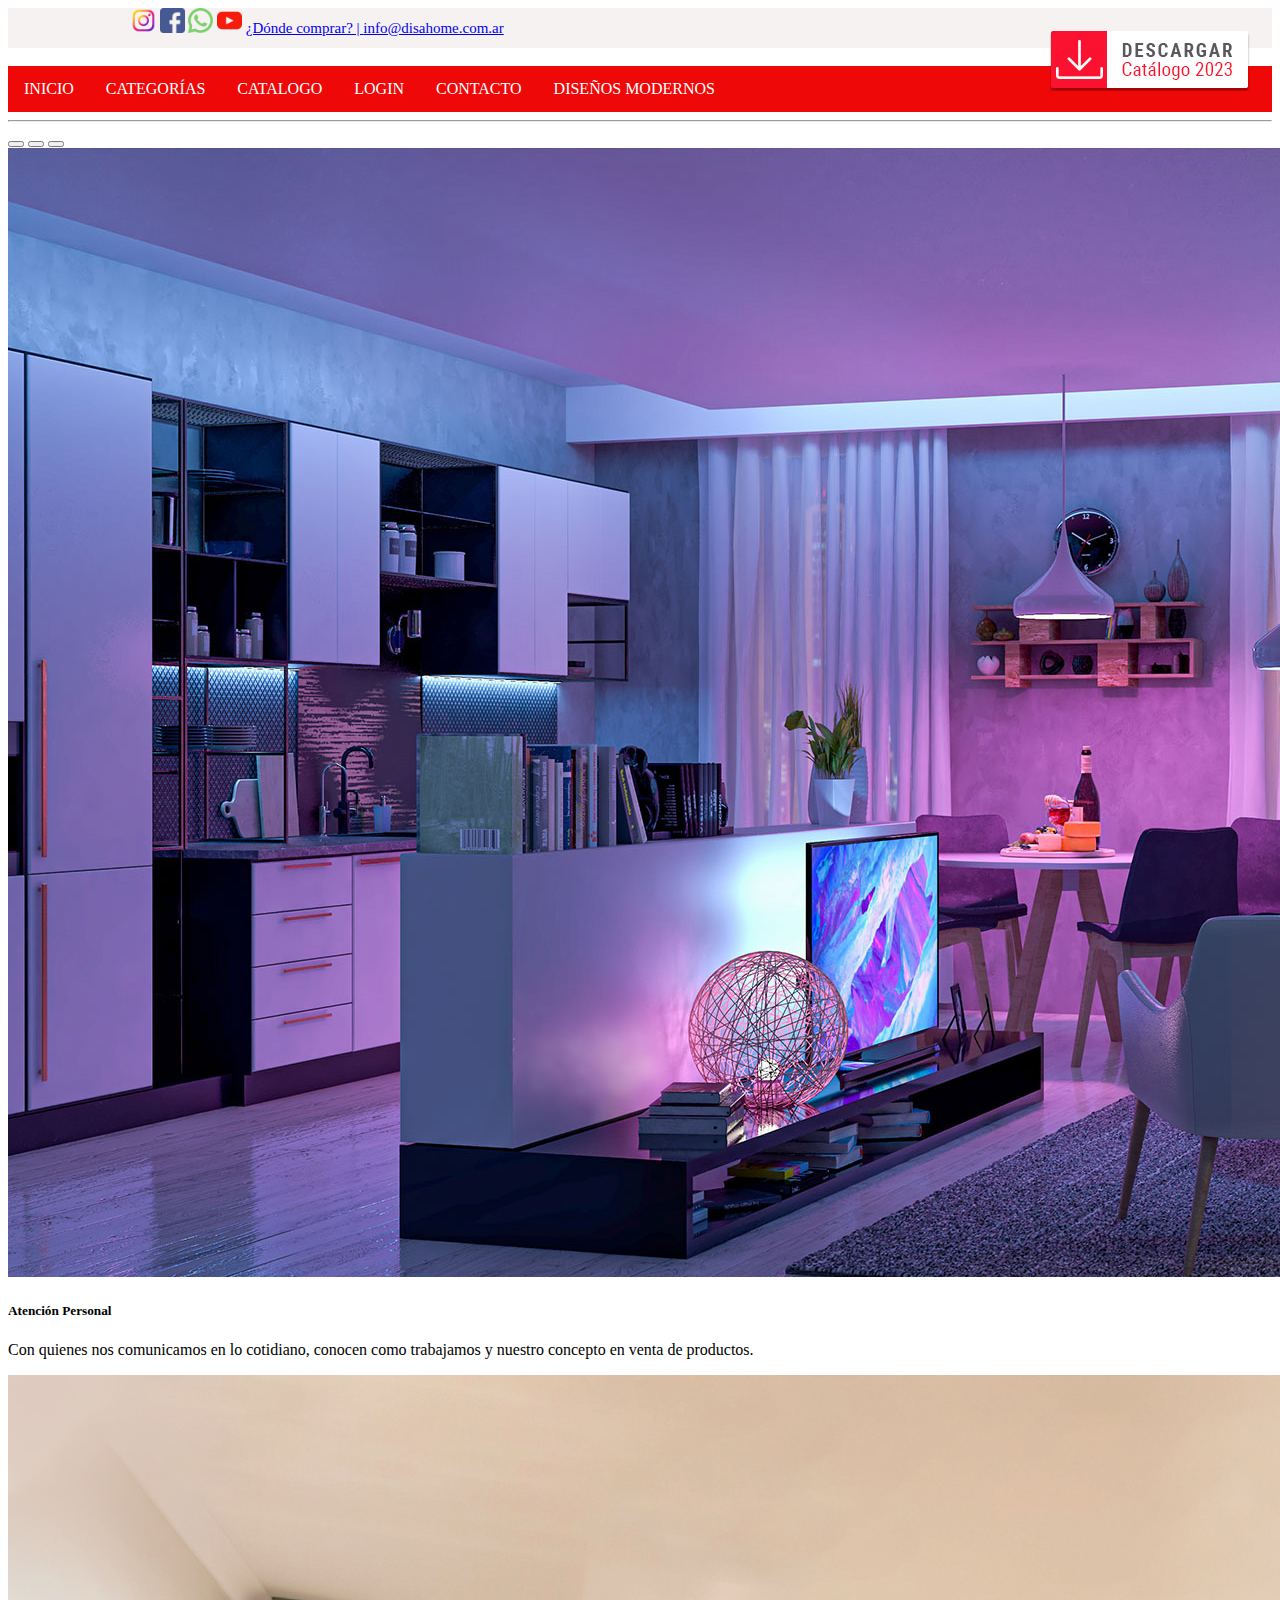
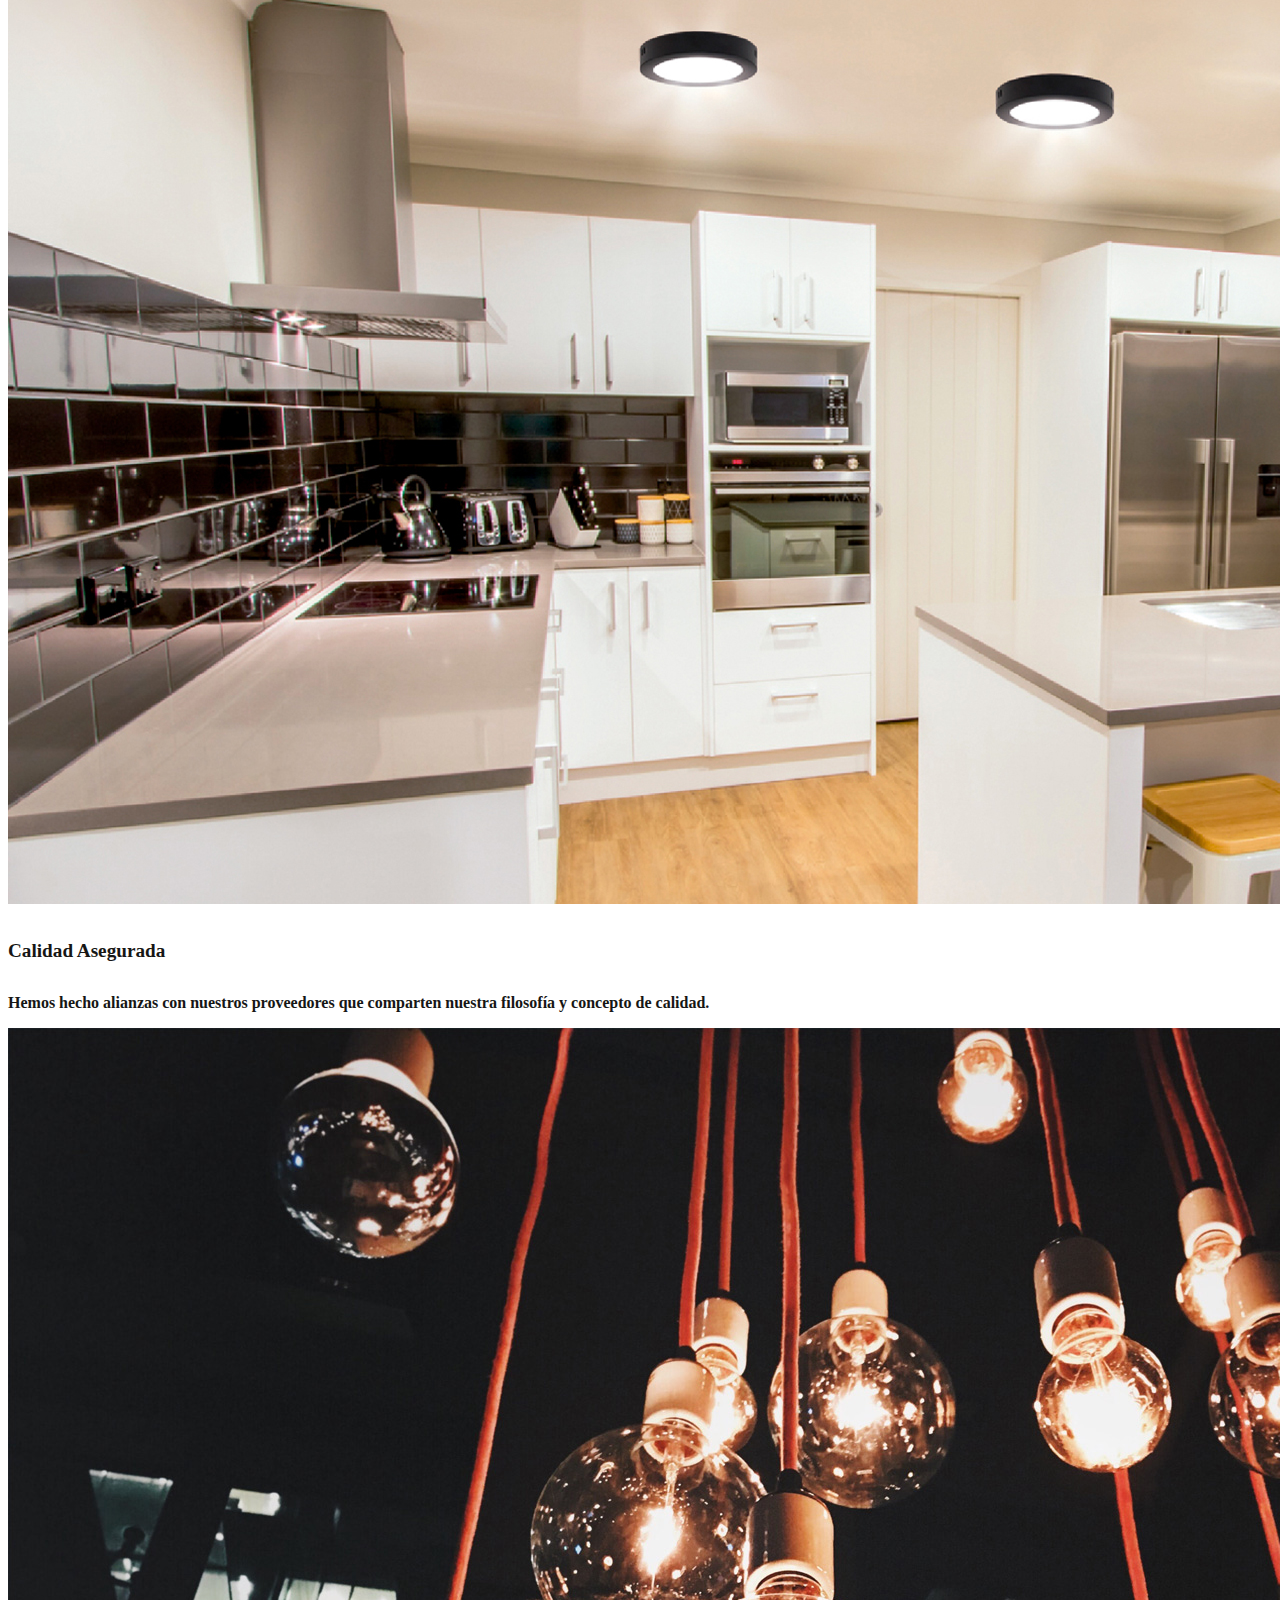
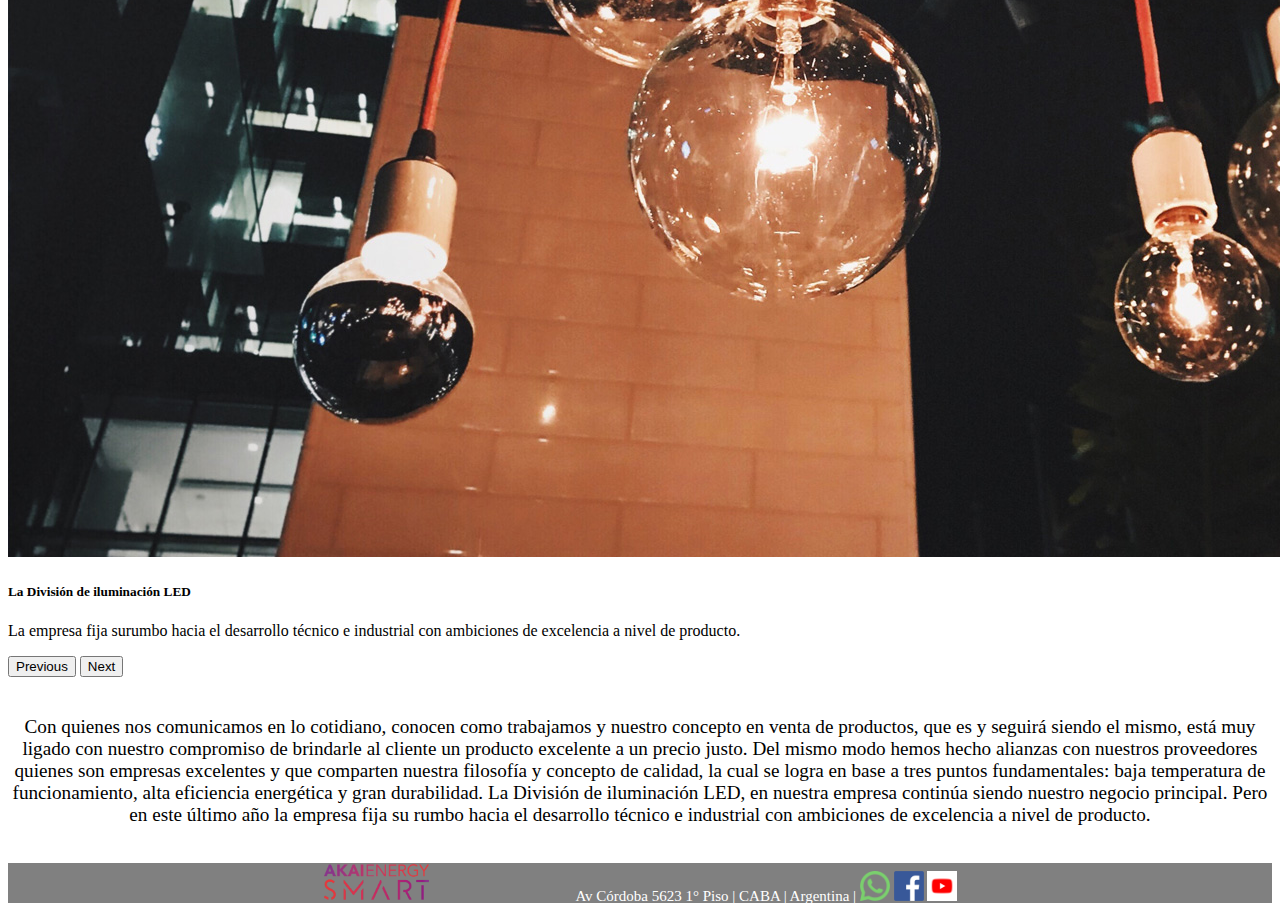
<file: index.html>
<!DOCTYPE html>
<html lang="es">

<head>
    <meta charset="UTF-8">
    <meta name="viewport" content="width=device-width, initial-scale=1.0">
    <title> DH - DISA HOME | INFORMACIÓN TÉCNICA - akaienergy.com.ar </title>

    <!-- <link rel="shortcut icon" href="img/favicon.ico" type="image/x-icon"> -->
    <link rel="icon" href="img/Logo_DH.ico" type="image/x-icon">
    <!-- CSS -->
    <link rel="stylesheet" media="all" href="css/estilos.css">
    <!-- Bootstrap CSS -->
    <link href="https://cdn.jsdelivr.net/npm/bootstrap@5.0.2/dist/css/bootstrap.min.css" rel="stylesheet"
        integrity="sha384-EVSTQN3/azprG1Anm3QDgpJLIm9Nao0Yz1ztcQTwFspd3yD65VohhpuuCOmLASjC" crossorigin="anonymous">

</head>

<body>
    <header>
        <div class="encabez">
            <div class="head1">
                <a href="https://www.instagram.com/" title="Instagram" target="_blank">
                    <img src="img/instagram.png" alt="aaa" width="25px"></a>
                <a href="https://www.facebook.com/" title="" Facebook target="_blank"> <img src="img/facebook.png"
                        alt="aaa" width="25px"></a>
                <a href="https://www.whatsapp.com/" title="whatsapp" target="_blank"> <img src="img/whatsapp.png"
                        alt="aaa" width="25px"></a>
                <a href="https://www.youtube.com/" title="Youtube" target="_blank"> <img src="img/youtube.png" alt="aaa"
                        width="25px"></a>
                <!-- </div>
            <div class="head1"> -->
                <!-- <h4> Donde Comprar? | disahome@disahome.com.ar</h4> -->
                <a href="./contacto.html#Mapas">¿Dónde comprar? | </a>
                <a href="mailto:info@disahome.com.ar">info@disahome.com.ar</a>
                <!-- <a href="./index.html"> | Menu </a> -->
                <!-- </div> -->
            </div>

            <div class="head1">
                <div class="grillado2">
                    <div id="dolarnomb"> </div>
                    <div id="dolarventa"> </div>
                    <div id="dolarcomp"> </div>
                </div>
            </div>

            <script>
                async function dolar() {
                    const apiUSD = "https://www.dolarsi.com/api/api.php?type=valoresprincipales";
                    const cotizacionDolar = await fetch(apiUSD);
                    const cotizacionJSON = await cotizacionDolar.json();
                    //console.log(cotizacionJSON[1].casa.compra)
                    console.log('Dolar Ctdo con Liqui Compra ', cotizacionJSON[4]?.casa?.compra)
                    console.log('Dolar Ctdo con Liqui Venta', cotizacionJSON[4]?.casa?.venta)
                    console.log(cotizacionJSON[4]?.casa?.nombre);

                    document.getElementById("dolarnomb").innerHTML = cotizacionJSON[4]?.casa?.nombre;
                    document.getElementById("dolarventa").innerHTML = cotizacionJSON[4]?.casa?.compra, cotizacionJSON[4]?.casa?.venta;
                    document.getElementById("dolarcomp").innerHTML = cotizacionJSON[4]?.casa?.venta;

                }

                dolar();
            </script>

        </div>
        <br>
        <div class="menuretrac">
            <ul>
                <li><a href="index.html">INICIO</a></li>
                <li class="dropdown">
                    <a href="javascript:void(0)" class="dropbtn">CATEGORÍAS</a>
                    <div class="dropdown-content">
                        <a href="Categorias.html#lamp">LÁMPARAS LED</a>
                        <a href="Categorias.html#listones">LISTONES Y TUBOS LED</a>
                        <a href="Categorias.html#proy">PROYECTORES Y TORTUGAS LED</a>
                        <a href="Categorias.html#panel">PANELES LED</a>
                        <a href="Categorias.html#videos">VIDEOS</a>
                    </div>
                <li><a href="catalogo.html">CATALOGO</a></li>
                <li><a href="login.html">LOGIN</a></li>
                <li><a href="contacto.html">CONTACTO</a></li>
                <li><a href="diseño.html">DISEÑOS MODERNOS</a></li>
                </li>
            </ul>
        </div>
    </header>
    <hr>
    <!-- <a href=""><img src="./img/ledbanner-home.jpg" alt="Logo"></a> -->
    <main>
        <div id="carouselExampleCaptions" class="carousel slide" data-bs-ride="carousel">
            <div class="carousel-indicators">
                <button type="button" data-bs-target="#carouselExampleCaptions" data-bs-slide-to="0" class="active"
                    aria-current="true" aria-label="Slide 1"></button>
                <button type="button" data-bs-target="#carouselExampleCaptions" data-bs-slide-to="1"
                    aria-label="Slide 2"></button>
                <button type="button" data-bs-target="#carouselExampleCaptions" data-bs-slide-to="2"
                    aria-label="Slide 3"></button>
            </div>
            <div class="carousel-inner">
                <div class="carousel-item active">
                    <img src="./img/ledbanner-home.jpg" class="d-block w-100" alt="...">

                    <div class="carousel-caption d-none d-md-block" id="otras">
                        <h5>Atención Personal</h5>
                        <p>Con quienes nos comunicamos en lo cotidiano, conocen como trabajamos y nuestro concepto en
                            venta de productos.</p>
                    </div>
                </div>
                <div class="carousel-item">
                    <img src="./img/paneles-banner-home.jpg" class="d-block w-100" alt="...">
                    <div class="carousel-caption d-none d-md-block" id="alianzas">
                        <h5>Calidad Asegurada</h5>
                        <p>Hemos hecho alianzas con nuestros proveedores que comparten
                            nuestra filosofía y concepto de calidad.</p>
                    </div>
                </div>
                <div class="carousel-item">
                    <img src="./img/2020.07.23-vintage-banner-home.jpg" class="d-block w-100" alt="...">
                    <div class="carousel-caption d-none d-md-block" id="otras">
                        <h5>La División de iluminación LED</h5>
                        <p>La empresa fija surumbo hacia el desarrollo técnico e industrial con ambiciones de excelencia
                            a nivel de producto.</p>
                    </div>
                </div>
            </div>
            <button class="carousel-control-prev" type="button" data-bs-target="#carouselExampleCaptions"
                data-bs-slide="prev">
                <span class="carousel-control-prev-icon" aria-hidden="true"></span>
                <span class="visually-hidden">Previous</span>
            </button>
            <button class="carousel-control-next" type="button" data-bs-target="#carouselExampleCaptions"
                data-bs-slide="next">
                <span class="carousel-control-next-icon" aria-hidden="true"></span>
                <span class="visually-hidden">Next</span>
            </button>
        </div>
        <section>
            <div class="descarga-catalogo">
                <a href="./catalogo.html" target="_blank"> <img src="img2/catalogo.png" alt="aaa" width="200px"></a>
            </div>
        </section>
    </main>
    <div class="poscarousel">
        <p> Con quienes nos comunicamos en lo cotidiano, conocen como trabajamos y nuestro concepto en venta de
            productos,
            que es y seguirá siendo el mismo, está muy ligado con nuestro compromiso de brindarle al cliente un producto
            excelente a un precio justo.
            Del mismo modo hemos hecho alianzas con nuestros proveedores quienes son empresas excelentes y que comparten
            nuestra filosofía y concepto de calidad,
            la cual se logra en base a tres puntos fundamentales: baja temperatura de funcionamiento, alta eficiencia
            energética y gran durabilidad.
            La División de iluminación LED, en nuestra empresa continúa siendo nuestro negocio principal.
            Pero en este último año la empresa fija su rumbo hacia el desarrollo técnico e industrial con ambiciones de
            excelencia a nivel de producto.
        </p>
    </div>
    <footer>
        <br>
        <div class="piedepagina">
            <a href=""><img class="pie_log" src="./img/logosmart.png" alt="Logo"></a>
            <a class="donde">Av Córdoba 5623 1° Piso | CABA | Argentina | </a>
            <!-- <a class="mail"><a href="mailto:info@disahome.com.ar">info@disahome.com.ar</a> -->

            <a id="izq" href=""><img class="inst" src="./img/whatsapp.png" alt="what"></a>
            <a href=""><img class="inst" src="./img/facebook2.png" alt="what"></a>
            <a href=""><img class="inst" src="./img/descarga.png" alt="what"></a>

        </div>
    </footer>
    <!-- Option 1: Bootstrap Bundle with Popper -->
    <script src="https://cdn.jsdelivr.net/npm/bootstrap@5.0.2/dist/js/bootstrap.bundle.min.js"
        integrity="sha384-MrcW6ZMFYlzcLA8Nl+NtUVF0sA7MsXsP1UyJoMp4YLEuNSfAP+JcXn/tWtIaxVXM"
        crossorigin="anonymous"></script>



</body>

</html>
</file>
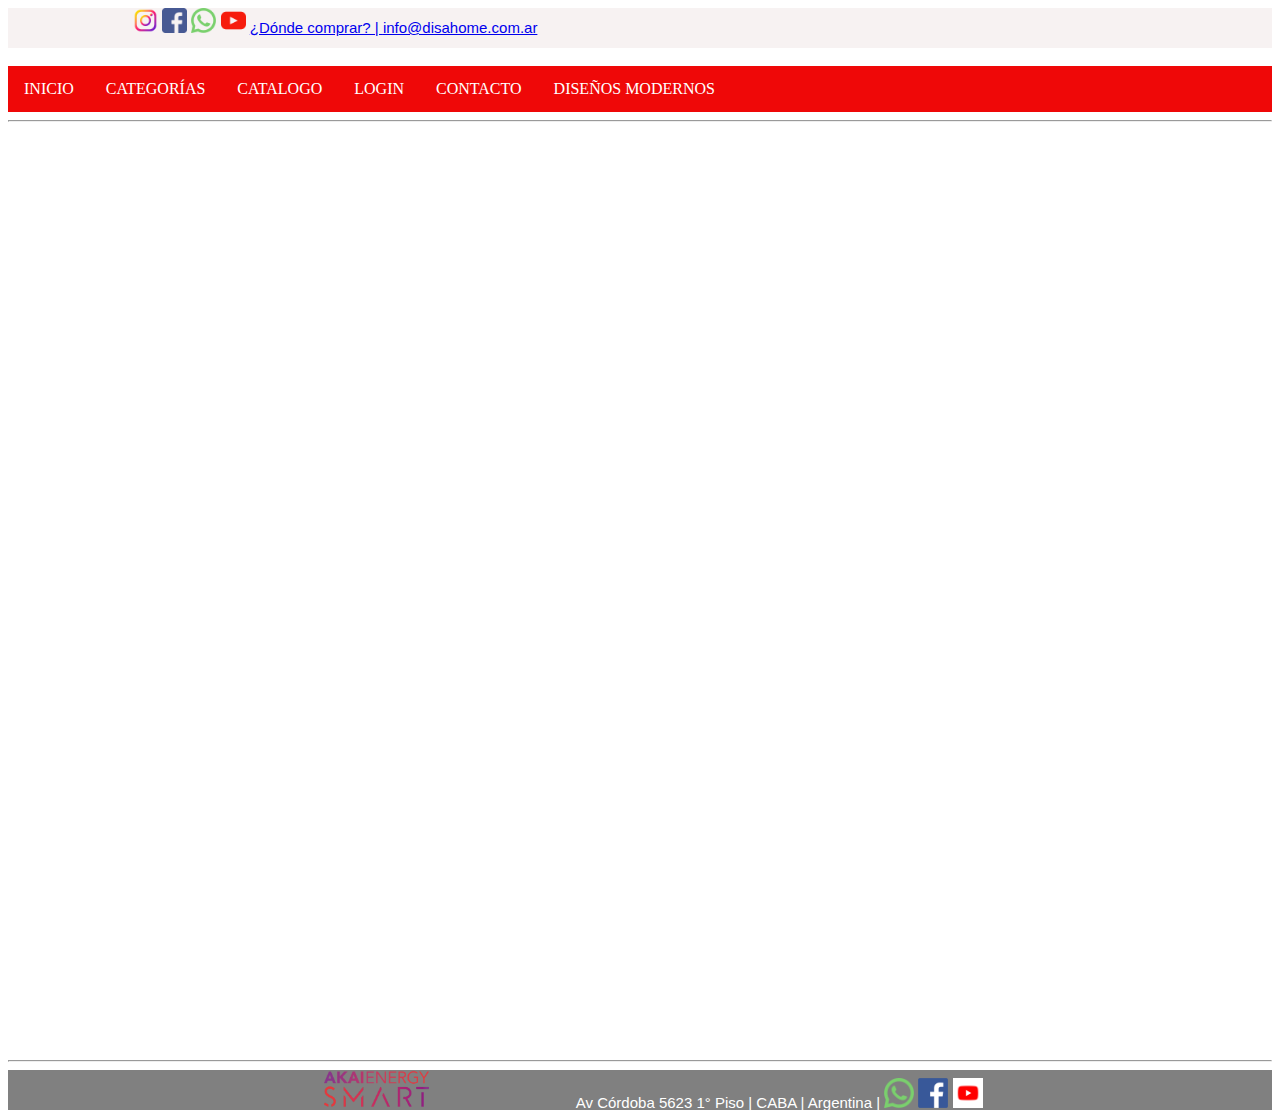
<file: catalogo.html>
<!DOCTYPE html>
<html lang="es">

<head>
    <meta charset="UTF-8">
    <meta name="viewport" content="width=device-width, initial-scale=1.0">
    <title> DH - DISA HOME | CATALOGO </title>

    <!-- <link rel="shortcut icon" href="img/favicon.ico" type="image/x-icon"> -->
    <link rel="icon" href="img/Logo_DH.ico" type="image/x-icon">
    <!-- CSS -->
    <link rel="stylesheet" media="all" href="css/catalogo.css">

</head>

<body>
    <header>
        <div class="encabez">
            <div class="head1">
                <a href="https://www.instagram.com/" title="Instagram" target="_blank">
                    <img src="img/instagram.png" alt="aaa" width="25px"></a>
                <a href="https://www.facebook.com/" title="" Facebook target="_blank"> <img src="img/facebook.png"
                        alt="aaa" width="25px"></a>
                <a href="https://www.whatsapp.com/" title="whatsapp" target="_blank"> <img src="img/whatsapp.png"
                        alt="aaa" width="25px"></a>
                <a href="https://www.youtube.com/" title="Youtube" target="_blank"> <img src="img/youtube.png" alt="aaa"
                        width="25px"></a>
                <!-- </div>
            <div class="head1"> -->
                <!-- <h4> Donde Comprar? | disahome@disahome.com.ar</h4> -->
                <a href="./contacto.html#Mapas">¿Dónde comprar? | </a>
                <a href="mailto:info@disahome.com.ar">info@disahome.com.ar</a>
                <!-- <a href="./index.html"> | Menu </a> -->
                <!-- </div> -->
            </div>

            <div class="head1">
                <div class="grillado2">
                    <div id="dolarnomb"> </div>
                    <div id="dolarventa"> </div>
                    <div id="dolarcomp"> </div>
                </div>
            </div>

            <script>
                async function dolar() {
                    const apiUSD = "https://www.dolarsi.com/api/api.php?type=valoresprincipales";
                    const cotizacionDolar = await fetch(apiUSD);
                    const cotizacionJSON = await cotizacionDolar.json();
                    //console.log(cotizacionJSON[1].casa.compra)
                    console.log('Dolar Ctdo con Liqui Compra ', cotizacionJSON[4]?.casa?.compra)
                    console.log('Dolar Ctdo con Liqui Venta', cotizacionJSON[4]?.casa?.venta)
                    console.log(cotizacionJSON[4]?.casa?.nombre);

                    document.getElementById("dolarnomb").innerHTML = cotizacionJSON[4]?.casa?.nombre;
                    document.getElementById("dolarventa").innerHTML = cotizacionJSON[4]?.casa?.compra, cotizacionJSON[4]?.casa?.venta;
                    document.getElementById("dolarcomp").innerHTML = cotizacionJSON[4]?.casa?.venta;

                }

                dolar();
            </script>

        </div>
        <br>
        <div class="menuretrac">
            <ul>
                <li><a href="index.html">INICIO</a></li>
                <li class="dropdown">
                    <a href="javascript:void(0)" class="dropbtn">CATEGORÍAS</a>
                    <div class="dropdown-content">
                        <a href="Categorias.html#lamp">LÁMPARAS LED</a>
                        <a href="Categorias.html#listones">LISTONES Y TUBOS LED</a>
                        <a href="Categorias.html#proy">PROYECTORES Y TORTUGAS LED</a>
                        <a href="Categorias.html#panel">PANELES LED</a>
                        <a href="Categorias.html#videos">VIDEOS</a>
                    </div>
                <li><a href="catalogo.html">CATALOGO</a></li>
                <li><a href="login.html">LOGIN</a></li>
                <li><a href="contacto.html">CONTACTO</a></li>
                <li><a href="diseño.html">DISEÑOS MODERNOS</a></li>
                </li>
            </ul>
        </div>
    </header>
    <hr>
    <div class="documento">       
        <iframe src="./docpdf/Precios_DHOME.pdf" frameborder="0" width="1300" height="900" style="border:0;" allowfullscreen="" loading="lazy"></iframe>
    </div>
    <footer>
        <br>
        <hr>
        <div class="piedepagina">
            <a href=""><img class="pie_log" src="./img/logosmart.png" alt="Logo"></a>
            <a class="donde">Av Córdoba 5623 1° Piso | CABA | Argentina | </a>
            <!-- <a class="mail"><a href="mailto:info@disahome.com.ar">info@disahome.com.ar</a> -->

            <a id="izq" href=""><img class="inst" src="./img/whatsapp.png" alt="what"></a>
            <a href=""><img class="inst" src="./img/facebook2.png" alt="what"></a>
            <a href=""><img class="inst" src="./img/descarga.png" alt="what"></a>

        </div>
    </footer>
</body>

</html>
</file>
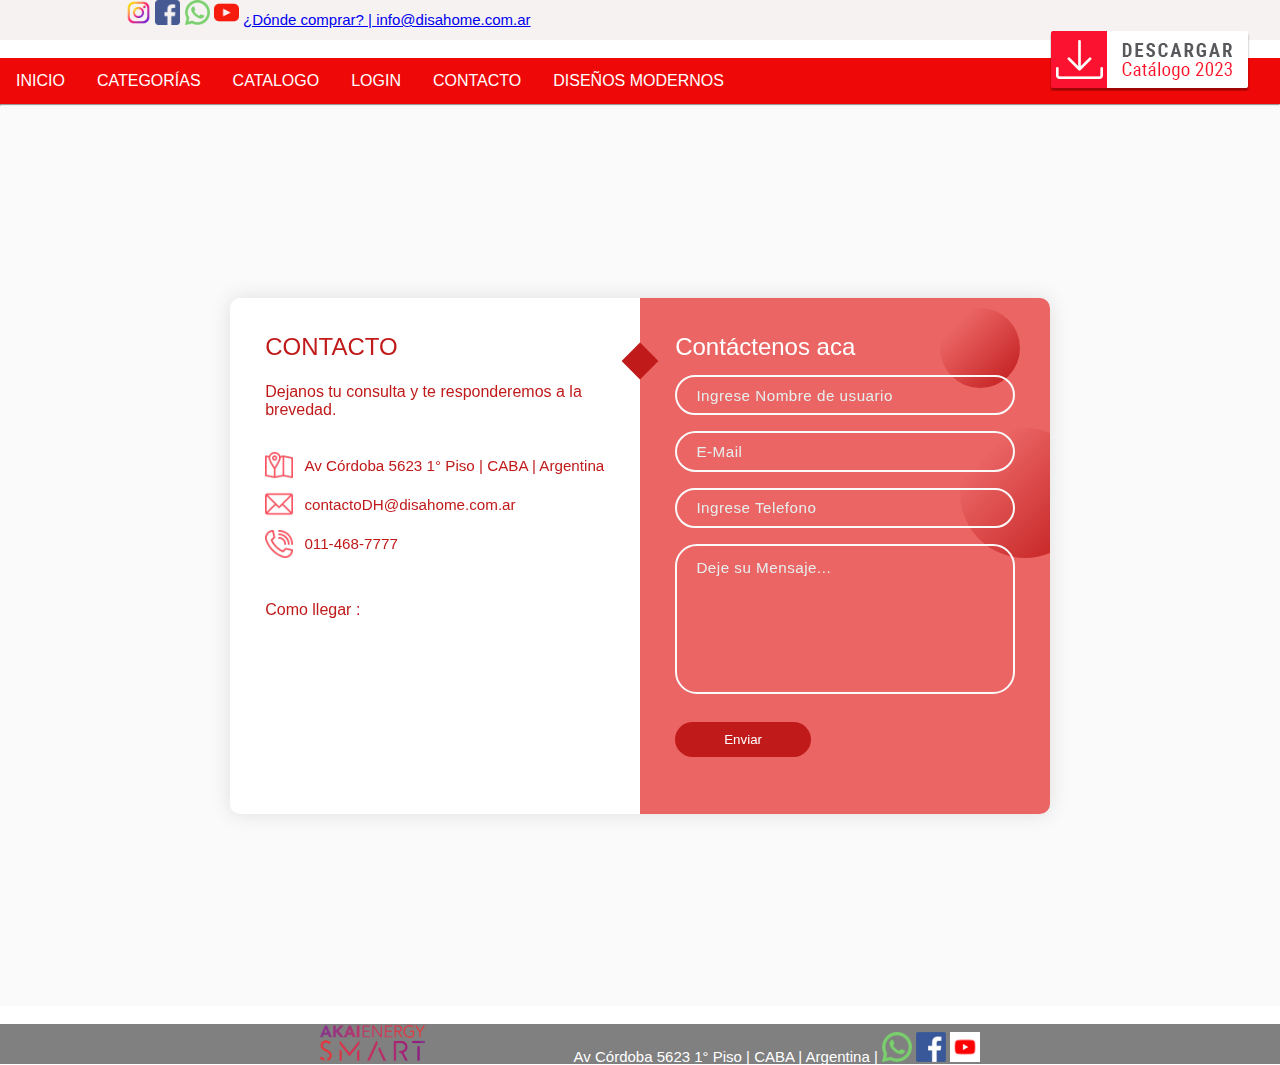
<file: contacto.html>
<!DOCTYPE html>
<html lang="es">

<head>
    <meta charset="UTF-8">
    <meta name="viewport" content="width=device-width, initial-scale=1.0">
    <title> DH - DISA HOME | CONTACTO </title>
    <link href="./img/Mail.ico" rel="icon" type="img/x-icon" />

    <!-- <link rel="shortcut icon" href="img/favicon.ico" type="image/x-icon"> -->
    <!-- <link rel="icon" href="img/favicon.ico" type="image/x-icon"> -->

    <!-- CSS -->
    <link rel="stylesheet" media="all" href="css/contacto.css">


</head>

<body>
    <header>
        <div class="encabez">
            <div class="head1">
                <a href="https://www.instagram.com/" title="Instagram" target="_blank">
                    <img src="img/instagram.png" alt="aaa" width="25px"></a>
                <a href="https://www.facebook.com/" title="" Facebook target="_blank"> <img src="img/facebook.png"
                        alt="aaa" width="25px"></a>
                <a href="https://www.whatsapp.com/" title="whatsapp" target="_blank"> <img src="img/whatsapp.png"
                        alt="aaa" width="25px"></a>
                <a href="https://www.youtube.com/" title="Youtube" target="_blank"> <img src="img/youtube.png" alt="aaa"
                        width="25px"></a>
                <!-- </div>
            <div class="head1"> -->
                <!-- <h4> Donde Comprar? | disahome@disahome.com.ar</h4> -->
                <a href="./contacto.html#Mapas">¿Dónde comprar? | </a>
                <a href="mailto:info@disahome.com.ar">info@disahome.com.ar</a>
                <!-- <a href="./index.html"> | Menu </a> -->
                <!-- </div> -->
            </div>

            <div class="head1">
                <div class="grillado2">
                    <div id="dolarnomb"> </div>
                    <div id="dolarventa"> </div>
                    <div id="dolarcomp"> </div>
                </div>
            </div>

            <script>
                async function dolar() {
                    const apiUSD = "https://www.dolarsi.com/api/api.php?type=valoresprincipales";
                    const cotizacionDolar = await fetch(apiUSD);
                    const cotizacionJSON = await cotizacionDolar.json();
                    //console.log(cotizacionJSON[1].casa.compra)
                    console.log('Dolar Ctdo con Liqui Compra ', cotizacionJSON[4]?.casa?.compra)
                    console.log('Dolar Ctdo con Liqui Venta', cotizacionJSON[4]?.casa?.venta)
                    console.log(cotizacionJSON[4]?.casa?.nombre);

                    document.getElementById("dolarnomb").innerHTML = cotizacionJSON[4]?.casa?.nombre;
                    document.getElementById("dolarventa").innerHTML = cotizacionJSON[4]?.casa?.compra, cotizacionJSON[4]?.casa?.venta;
                    document.getElementById("dolarcomp").innerHTML = cotizacionJSON[4]?.casa?.venta;

                }

                dolar();
            </script>

        </div>
        <br>
        <div class="menuretrac">
            <ul>
                <li><a href="index.html">INICIO</a></li>
                <li class="dropdown">
                    <a href="javascript:void(0)" class="dropbtn">CATEGORÍAS</a>
                    <div class="dropdown-content">
                        <a href="Categorias.html#lamp">LÁMPARAS LED</a>
                        <a href="Categorias.html#listones">LISTONES Y TUBOS LED</a>
                        <a href="Categorias.html#proy">PROYECTORES Y TORTUGAS LED</a>
                        <a href="Categorias.html#panel">PANELES LED</a>
                        <a href="Categorias.html#videos">VIDEOS</a>
                    </div>
                <li><a href="catalogo.html">CATALOGO</a></li>
                <li><a href="login.html">LOGIN</a></li>
                <li><a href="contacto.html">CONTACTO</a></li>
                <li><a href="diseño.html">DISEÑOS MODERNOS</a></li>
                </li>
            </ul>
        </div>
    </header>
    <hr>
    <!-- formulario de Contacto -->
    <div class="container">
        <div class="form">
            <div class="contact-info">
                <h3 class="title"> CONTACTO </h3>
                <p class="text">
                    Dejanos tu consulta y te responderemos a la brevedad.
                </p>

                <div class="info">
                    <div class="information">
                        <img src="img/location.png" class="icon" alt="" />
                        <p> Av Córdoba 5623 1° Piso | CABA | Argentina </p>
                    </div>
                    <div class="information">
                        <img src="img/email.png" class="icon" alt="" />
                        <p> contactoDH@disahome.com.ar </p>
                    </div>
                    <div class="information">
                        <img src="img/phone.png" class="icon" alt="" />
                        <p> 011-468-7777 </p>
                    </div>
                </div>

                <div class="social-media">
                    <p> Como llegar : </p>
                    <div class="social-icons">
                        <iframe id="Mapas"
                            src="https://www.google.com/maps/embed?pb=!1m18!1m12!1m3!1d3284.6705842034667!2d-58.440318000000005!3d-34.5872009!2m3!1f0!2f0!3f0!3m2!1i1024!2i768!4f13.1!3m3!1m2!1s0x95bcb5f32869cae3%3A0x9ea8dfe31874f0ce!2sAv.%20C%C3%B3rdoba%205623%2C%20C1414BBC%20CABA!5e0!3m2!1sen!2sar!4v1695255525862!5m2!1sen!2sar"
                            frameborder="0" style="border:0" allowfullscreen></iframe>
                        </iframe>
                    </div>
                </div>
            </div>
            <!-- // Formulario de Contacto  -->
            <div class="contact-form">
                <span class="circle one"></span>
                <span class="circle two"></span>

                <form  id="form" name="contactForm" onsubmit="return validarform()">
                    <h3 class="title"> Contáctenos aca </h3>

                    <div class="input-container">
                        <label for='nombre'> </label>
                        <input id='nombre' type="text" name="nombre" class="input" placeholder="Ingrese Nombre de usuario"
                            autocomplete="on" />

                        <!-- <span> Username </span> -->
                    </div>

                    <div class="input-container">
                        <label for='mail'> </label>
                        <input id='mail' type="email" name="mail" class="input" placeholder="E-Mail"
                            autocomplete="on" />

                        <!-- <span> Email </span> -->
                    </div>

                    <div class="input-container">
                        <label for='telefono'> </label>
                        <input id='telefono' type="text" name="telefono" class="input" placeholder="Ingrese Telefono"
                            autocomplete="on" />

                        <!-- <span> Phone </span> -->
                    </div>

                    <div class="input-container textarea">
                        <label for='mensaje'> </label>
                        <textarea id="mensaje" name="mensaje" class="input" placeholder="Deje su Mensaje..."></textarea>

                        <!-- <span> Message </span>      -->
                    </div>

                    <!-- <input type=" submit" value="Enviar" class="btn1" onsubmit='return validar()' /> -->
                    <input type="submit" value="Enviar" class="btn1" />
                </form>
            </div>
        </div>
    </div>
    <section>
        <div class="descarga-catalogo">
            <a href="./catalogo.html" target="_blank"> <img src="img2/catalogo.png" alt="aaa" width="200px"></a>
        </div>
    </section>

    <footer>
        <br>
        <div class="piedepagina">
            <a href=""><img class="pie_log" src="./img/logosmart.png" alt="Logo"></a>
            <a class="donde">Av Córdoba 5623 1° Piso | CABA | Argentina | </a>
            <!-- <a class="mail"><a href="mailto:info@disahome.com.ar">info@disahome.com.ar</a> -->

            <a id="izq" href=""><img class="inst" src="./img/whatsapp.png" alt="what"></a>
            <a href=""><img class="inst" src="./img/facebook2.png" alt="what"></a>
            <a href=""><img class="inst" src="./img/descarga.png" alt="what"></a>

        </div>
    </footer>

   <!--  <script src="./js/contacto_v.js"></script> -->

   <script>

    const $form = document.querySelector('#form')
    console.log('1');
    $form.addEventListener('submit', validarform)
    console.log('2');
    function validarform(event){
      event.preventdefault()
      const form = new FormData(this)
      console.log('3');
      console.log(form.get('nombre'));
    }

   </script>

</body>

</html>
</file>
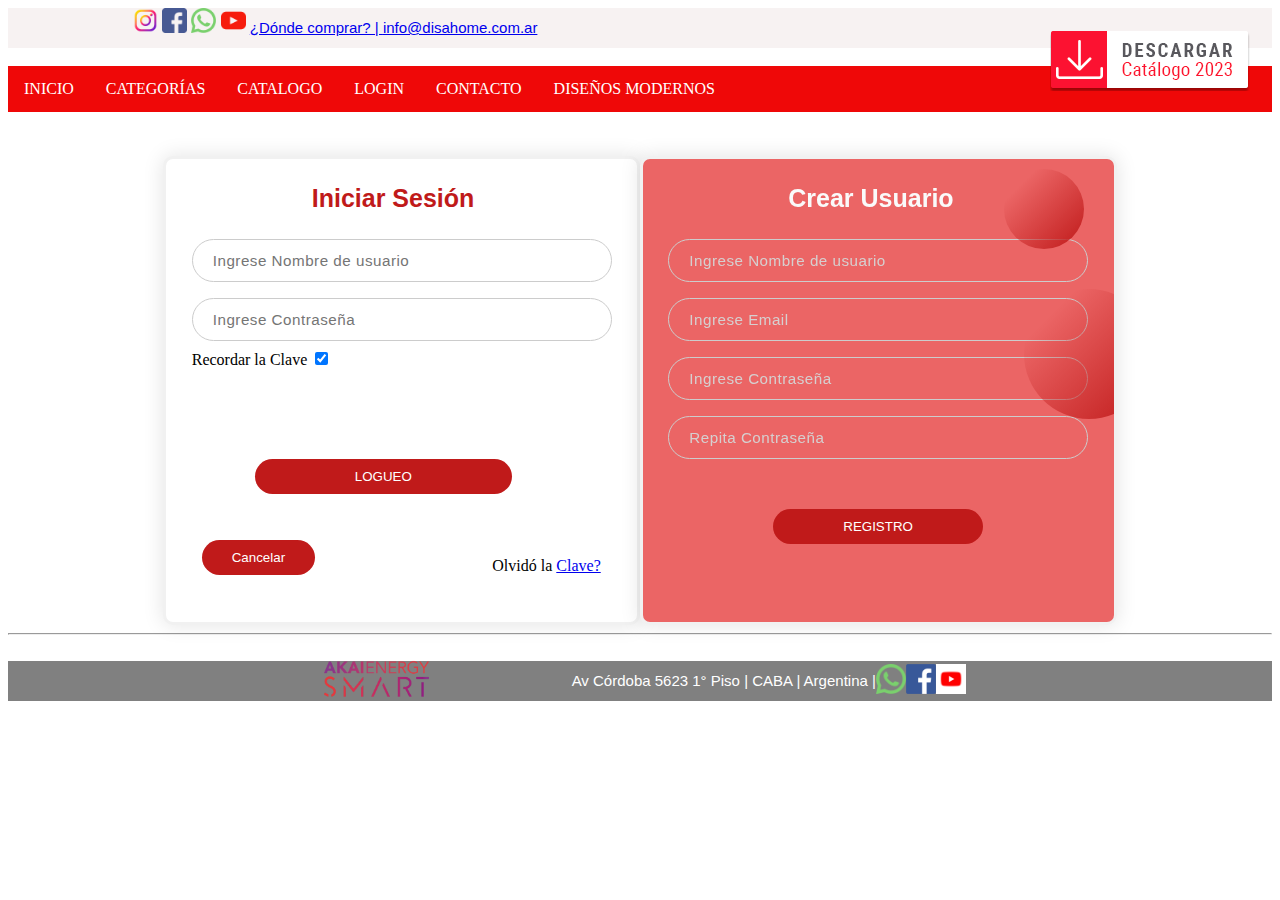
<file: login.html>
<!DOCTYPE html>
<html lang="es">

<head>
    <meta charset="UTF-8">
    <meta name="viewport" content="width=device-width, initial-scale=1.0">
    <title> DH - DISA HOME | LOGIN </title>

    <!-- <link rel="shortcut icon" href="img/favicon.ico" type="image/x-icon"> -->
    <link rel="icon" href="img/Logo_DH.ico" type="image/x-icon">
    <!-- CSS -->
    <link rel="stylesheet" media="all" href="css/login.css">

</head>

<body>
    <header>
        <div class="encabez">
            <div class="head1">
                <a href="https://www.instagram.com/" title="Instagram" target="_blank">
                    <img src="img/instagram.png" alt="aaa" width="25px"></a>
                <a href="https://www.facebook.com/" title="" Facebook target="_blank"> <img src="img/facebook.png"
                        alt="aaa" width="25px"></a>
                <a href="https://www.whatsapp.com/" title="whatsapp" target="_blank"> <img src="img/whatsapp.png"
                        alt="aaa" width="25px"></a>
                <a href="https://www.youtube.com/" title="Youtube" target="_blank"> <img src="img/youtube.png" alt="aaa"
                        width="25px"></a>
                <!-- </div>
            <div class="head1"> -->
                <!-- <h4> Donde Comprar? | disahome@disahome.com.ar</h4> -->
                <a href="./contacto.html#Mapas">¿Dónde comprar? | </a>
                <a href="mailto:info@disahome.com.ar">info@disahome.com.ar</a>
                <!-- <a href="./index.html"> | Menu </a> -->
                <!-- </div> -->
            </div>

            <div class="head1">
                <div class="grillado2">
                    <div id="dolarnomb"> </div>
                    <div id="dolarventa"> </div>
                    <div id="dolarcomp"> </div>
                </div>
            </div>

            <script>
                async function dolar() {
                    const apiUSD = "https://www.dolarsi.com/api/api.php?type=valoresprincipales";
                    const cotizacionDolar = await fetch(apiUSD);
                    const cotizacionJSON = await cotizacionDolar.json();
                    //console.log(cotizacionJSON[1].casa.compra)
                    console.log('Dolar Ctdo con Liqui Compra ', cotizacionJSON[4]?.casa?.compra)
                    console.log('Dolar Ctdo con Liqui Venta', cotizacionJSON[4]?.casa?.venta)
                    console.log(cotizacionJSON[4]?.casa?.nombre);

                    document.getElementById("dolarnomb").innerHTML = cotizacionJSON[4]?.casa?.nombre;
                    document.getElementById("dolarventa").innerHTML = cotizacionJSON[4]?.casa?.compra, cotizacionJSON[4]?.casa?.venta;
                    document.getElementById("dolarcomp").innerHTML = cotizacionJSON[4]?.casa?.venta;

                }

                dolar();
            </script>

        </div>
        <br>
        <div class="menuretrac">
            <ul>
                <li><a href="index.html">INICIO</a></li>
                <li class="dropdown">
                    <a href="javascript:void(0)" class="dropbtn">CATEGORÍAS</a>
                    <div class="dropdown-content">
                        <a href="Categorias.html#lamp">LÁMPARAS LED</a>
                        <a href="Categorias.html#listones">LISTONES Y TUBOS LED</a>
                        <a href="Categorias.html#proy">PROYECTORES Y TORTUGAS LED</a>
                        <a href="Categorias.html#panel">PANELES LED</a>
                        <a href="Categorias.html#videos">VIDEOS</a>
                    </div>
                <li><a href="catalogo.html">CATALOGO</a></li>
                <li><a href="login.html">LOGIN</a></li>
                <li><a href="contacto.html">CONTACTO</a></li>
                <li><a href="diseño.html">DISEÑOS MODERNOS</a></li>
                </li>
            </ul>
        </div>
    </header>
    <!-- <div class="imgcontainer">
        <img src="./img/logueo_01.png" width="50px">
    </div> -->
    <section>
        <div class="descarga-catalogo">
            <a href="./catalogo.html" target="_blank"> <img src="img2/catalogo.png" alt="aaa" width="200px"></a>
        </div>
    </section>

    <div class="form-container">

        <form class="form_contact" action="action_page.html" method="post">

            <legend class="title">Iniciar Sesión</legend>
            <!-- <label class="title2" for="uname"><b>Nombre de usuario</b></label><br> -->
            <input type="text" placeholder="Ingrese Nombre de usuario" name="uname" required><br>

            <!-- <label class="title2" for="psw"><b>Contraseña</b></label><br> -->
            <input type="password" placeholder="Ingrese Contraseña" name="psw" required><br>

            <!-- <label class="title2"><b>Recordar la Clave.</b></label>
            <input class="cheB"  type="checkbox" checked="checked" name="remember"> -->
            
            
            <div><label > Recordar la Clave <input id="lele" type="checkbox" name="remember" checked="checked"></label></div><br><br>


            <br>
            <br>
            <button class="logueobtn" type="submit">LOGUEO </button>

            <br>
            <br>
            <br>

            <div class="container">
                <button type="button" class="cancelbtn">Cancelar</button>
                <span class="psw">Olvidó la <a href="#">Clave?</a></span>
            </div>

        </form>
        <br>
        <form class="form_crea_usu" action="action_page.html" method="post">
            <span class="circle one"></span>
            <span class="circle two"></span>

            <legend class="title3">Crear Usuario</legend>
            <!-- <label class="title4" for="uname"><b>Nombre de usuario</b></label><br> -->
            <input type="text" placeholder="Ingrese Nombre de usuario" name="uname_1" required><br>
            <!-- <label class="title4" for="psw"><b>Email</b></label><br> -->
             <input type="text" placeholder="Ingrese Email" name="email" required> <br>
            <!-- <label class="title4" for="psw"><b>Contraseña</b></label><br> -->
            <input type="password" placeholder="Ingrese Contraseña" name="psw_1" required><br>
            <!-- <label class="title4" for="psw"><b>Repetir Contraseña</b></label><br> -->
            <input type="password" placeholder="Repita Contraseña" name="psw_2" required><br>
            <button class="registrobtn" type="submit">REGISTRO </button>

        </form>
    </div>

    <hr>
    <footer>
        <br>
        <div class="piedepagina">
            <a href=""><img class="pie_log" src="./img/logosmart.png" alt="Logo"></a>
            <a class="donde">Av Córdoba 5623 1° Piso | CABA | Argentina | </a>
            <a id="izq" href=""><img class="inst" src="./img/whatsapp.png" alt="what"></a>
            <a href=""><img class="inst" src="./img/facebook2.png" alt="what"></a>
            <a href=""><img class="inst" src="./img/descarga.png" alt="what"></a>

        </div>
    </footer>
</body>

</html>
</file>
<file: css/estilos.css>
@import url('https://fonts.googleapis.com/css2?family=Mooli&family=Open+Sans:ital,wght@1,300&display=swap');


.encabez {  
  display: grid;
  grid-template-columns: auto auto ; 
  text-align:left;     
}

.head1 {
    background-color: rgb(247, 242, 242);
    height: 40px;
    color: rgb(10, 9, 9);
    font-size: 15px;
    /*font-family: Verdana, Geneva, Tahoma, sans-serif;*/
    padding-left: 15%;
  }

.donde {
  padding-left: 15%;
  color: white;
  text-decoration: none;.  
}

.head1 .img_log{
  height:38px;  
  padding-left: 0%; 
}

.head1 #izq {
  padding-left: 15%;
}

.inst {
  width: 30px;
  height: 30px;
}

.grillado2 {
  display: grid;
  grid-template-columns: auto auto auto;
  padding-top: 0%; 
}

/* Menuretractil */

ul {
  list-style-type: none;
  margin: 0;
  padding: 0;
  overflow: hidden;
  background-color: #ef0808;
}

li {
  float: left;
}


li a,
.dropbtn {
  display: inline-block;
  color: white;
  text-align: center;
  padding: 14px 16px;
  text-decoration: none;
}

/* .menuretrac li a:hover, */
li a:hover,
.dropdown:hover .dropbtn {
  background-color: rgb(235, 101, 101);
  color: white;  
  display: inline-block; 
}

 li.dropdown {
  display: inline-block;
}

.dropdown-content {
  display: none;  
  position:fixed;
  background-color:  rgb(235, 101, 101);
  min-width: 160px;
  box-shadow: 0px 8px 16px 0px rgba(0,0,0,0.2);
  z-index: 1;
}

.dropdown-content a {
  color: rgb(243, 236, 236);
  padding: 15px 16px;
  text-decoration: none; 
   display: inline-block;
  text-align:left;  
} 

.dropdown-content a:hover {background-color: #f1f1f1;
  color: rgb(20, 19, 19);}

  .dropdown:hover .dropdown-content {
    display: block;
  }


/* Carousel slides */ 

.carousel-item #alianzas h5  {
  color: rgb(22, 22, 21); 
  font-size: larger;  
  font-weight:bolder;
}

.carousel-item #alianzas p  {
  color:rgb(22, 22, 21); 
  font-size:medium;  
  font-weight:bolder;
}

.mail{
  color: white;  
  }

.success{
  display: none;
}

 
.poscarousel {  
    font-weight: 300;
    font-size: 1.2em;
    padding-top: 20px;
}

.poscarousel p{      
  text-align: center;
}

.descarga-catalogo {
  position: fixed;
  right: 30px;
  bottom: 100px;
  top: 30px;
}

/* footer */
.piedepagina {
  background-color:  gray;
  height: 40px;
  color: white;
  font-size: 15px;
  /*font-family: Verdana, Geneva, Tahoma, sans-serif;*/
  padding-left: 25%;
}

.piedepagina .pie_log{
  height:38px;  
}

/* .mail{
  padding-left: 15%;
} */

.piedepagina #izq_pie {
  padding-left: 15%;
}


/* Otras medida de pantallas */
@media screen and (max-width: 768px) and (min-width: 0px) .wrap-nav-top {
  text-align: center;
}
</file>
<file: css/catalogo.css>
.encabez {  
  display: grid;
  grid-template-columns: auto auto ; 
  text-align:left;     
}

.head1 {
    background-color: rgb(247, 242, 242);
    height: 40px;
    color: rgb(10, 9, 9);
    font-size: 15px;
    font-family: Verdana, Geneva, Tahoma, sans-serif;
    padding-left: 15%;
  }

.donde {
  padding-left: 15%;
  color: white;
  text-decoration: none;.  
}

.head1 .img_log{
  height:38px;  
  padding-left: 0%;
  /* display: flex;
  justify-content:left; */
}
.head1 #izq {
  padding-left: 15%;
}

.inst {
  width: 30px;
  height: 30px;
}
.descarga-catalogo {
  position: fixed;
  right: 30px;
  bottom: 100px;
  top: 30px;
}

/* Menuretractil */
ul {
  list-style-type: none;
  margin: 0;
  padding: 0;
  overflow: hidden;
  background-color: #ef0808;
}

li {
  float: left;
}

li a, .dropbtn {
  display: inline-block;
  color: white;
  text-align: center;
  padding: 14px 16px;
  text-decoration: none;
}

li a:hover, .dropdown:hover .dropbtn {
  background-color: rgb(235, 101, 101);
}

li.dropdown {
  display: inline-block;
}

.dropdown-content {
  display: none;
  position: absolute;
  background-color:  rgb(235, 101, 101);
  min-width: 160px;
  box-shadow: 0px 8px 16px 0px rgba(0,0,0,0.2);
  z-index: 1;
}

.dropdown-content a {
  color: rgb(243, 236, 236);
  padding: 12px 16px;
  text-decoration: none;
  display: block;
  text-align: left;
}

.dropdown-content a:hover {background-color: #f1f1f1;
  color: rgb(20, 19, 19);}

.dropdown:hover .dropdown-content {
  display: block;
}

.documento{
    /* background-color: aqua; */
    margin: 0%; 
    width: 80%;
    height:50%;
}

.piedepagina {
  background-color: gray;
  height: 40px;
  color: white;
  font-size: 15px;
  font-family: Verdana, Geneva, Tahoma, sans-serif;
  padding-left: 25%;
}

.piedepagina .pie_log{
  height:38px;  
}

/* .mail{
  padding-left: 15%;
} */

.piedepagina #izq_pie {
  padding-left: 15%;
}
.mail{
  color: white;  
  }
</file>
<file: css/contacto.css>
@import url('https://fonts.googleapis.com/css2?family=Mooli&family=Open+Sans:ital,wght@1,300&display=swap');


.encabez {  
  display: grid;
  grid-template-columns: auto auto ; 
  text-align:left;     
}

.head1 {
  background-color: rgb(247, 242, 242);
  height: 40px;
  color: rgb(10, 9, 9);
  font-size: 15px;
  font-family: Verdana, Geneva, Tahoma, sans-serif;
  padding-left: 15%;
}

.donde {
  padding-left: 15%;
  color: white;
  text-decoration: none;
}

.head1 .img_log {
  height: 38px;
  padding-left: 0%;
  /* display: flex;
    justify-content:left; */
}

.head1 #izq {
  padding-left: 15%;
}

.inst {
  width: 30px;
  height: 30px;
}

/* footer */
.piedepagina {
  background-color: gray;
  height: 40px;
  color: white;
  font-size: 15px;
  font-family: Verdana, Geneva, Tahoma, sans-serif;
  padding-left: 25%;
}

.piedepagina .pie_log {
  height: 38px;
}

.piedepagina #izq_pie {
  padding-left: 15%;
}


/*mapa */
.map-responsive {
  background-color: blue;
  overflow: hidden;
  padding-bottom: 56.25%;
  position: relative;
  height: 0;
  width: 50%;
  border-left: 1px solid white;
}

.map-responsive iframe {
  left: 0;
  top: 0;
  height: 50%;
  width: 50%;
  position: absolute;
}


.breadcrumb {
  padding: 10px 0px;
  list-style: none
}

.breadcrumb>li {
  display: inline-block;
  font-weight: 500;
  font-size: 1em
}

.breadcrumb {
  padding-top: 0%;
}

.breadcrumb {
  padding-top: 0%;
  font-size: 16px;
  font-family: Arial, sans-serif;
}


/* Menuretractil */
ul {
  list-style-type: none;
  margin: 0;
  padding: 0;
  overflow: hidden;
  background-color: #ef0808;
}

li {
  float: left;
}

li a, .dropbtn {
  display: inline-block;
  color: white;
  text-align: center;
  padding: 14px 16px;
  text-decoration: none;
}

li a:hover, .dropdown:hover .dropbtn {
  background-color: rgb(235, 101, 101);
}

li.dropdown {
  display: inline-block;
}

.dropdown-content {
  display: none;
  position: absolute;
  background-color:  rgb(235, 101, 101);
  min-width: 160px;
  box-shadow: 0px 8px 16px 0px rgba(0,0,0,0.2);
  z-index: 1;
}

.dropdown-content a {
  color: rgb(243, 236, 236);
  padding: 12px 16px;
  text-decoration: none;
  display: block;
  text-align: left;
}

.dropdown-content a:hover {background-color: #f1f1f1;
  color: rgb(20, 19, 19);}

.dropdown:hover .dropdown-content {
  display: block;
}


/* Formulario de Contacto */

* {
  margin: 0;
  padding: 0;
  box-sizing: border-box;
}

body,
input,
textarea {
  font-family: "Poppins", sans-serif;
}

.container {
  position: relative;
  width: 100%;
  min-height: 100vh;
  padding: 2rem;
  background-color: #fafafa;
  overflow: hidden;
  display: flex;
  align-items: center;
  justify-content: center;  
}

.form {
  width: 100%;
  max-width: 820px;
  background-color: #fff;
  border-radius: 10px;
  box-shadow: 0 0 20px 1px rgba(0, 0, 0, 0.1);
  z-index: 1000;
  overflow: hidden;
  display: grid;
  grid-template-columns: repeat(2, 1fr);
}

.contact-form {
  background-color: rgb(235, 101, 101);
  position: relative;
}

.circle {
  border-radius: 50%;
  background: linear-gradient(135deg, transparent 20%, #c01a1a);
  position: absolute;
}

.circle.one {
  width: 130px;
  height: 130px;
  top: 130px;
  right: -40px;
}

.circle.two {
  width: 80px;
  height: 80px;
  top: 10px;
  right: 30px;
}

.contact-form:before {
  content: "";
  position: absolute;
  width: 26px;
  height: 26px;
  background-color: #c01a1a;
  transform: rotate(45deg);
  top: 50px;
  left: -13px;
}

form {
  padding: 2.3rem 2.2rem;
  z-index: 10;
  overflow: hidden;
  position: relative;
}

.title {
  color: #fff;
  font-weight: 500;
  font-size: 1.5rem;
  line-height: 1;
  margin-bottom: 0.7rem;
}

.input-container {
  position: relative;
  margin: 1rem 0;
}

.input {
  width: 100%;
  outline: none;
  border: 2px solid #fafafa;
  background: none;
  padding: 0.6rem 1.2rem;
  color: #fff;
  font-weight: 500;
  font-size: 0.95rem;
  letter-spacing: 0.5px;
  border-radius: 25px;
  transition: 0.3s;
}

.input-container ::placeholder {
  color: #e6eeed;
}

textarea.input {
  padding: 0.8rem 1.2rem;
  min-height: 150px;
  border-radius: 22px;
  resize: none;
  overflow-y: auto;
}

.input-container label {
  position: absolute;
  top: 50%;
  left: 15px;
  transform: translateY(-50%);
  padding: 0 0.4rem;
  color: #fafafa;
  font-size: 0.9rem;
  font-weight: 400;
  pointer-events: none;
  z-index: 1000;
  transition: 0.5s;
}

.input-container.textarea label {
  top: 1rem;
  transform: translateY(0);
}

.input-container span {
  position: absolute;
  top: 0;
  left: 25px;
  transform: translateY(-50%);
  font-size: 0.8rem;
  padding: 0 0.4rem;
  color: transparent;
  pointer-events: none;
  z-index: 500;
}

.input-container span:before,
.input-container span:after {
  content: "";
  position: absolute;
  width: 10%;
  opacity: 0;
  transition: 0.3s;
  height: 5px;
  background-color: #e6eeed;
  top: 50%;
  transform: translateY(-50%);
}

.input-container span:before {
  left: 50%;
}

.input-container span:after {
  right: 50%;
}

.input-container.focus label {
  top: 0;
  transform: translateY(-50%);
  left: 25px;
  font-size: 0.8rem;
}

.input-container.focus span:before,
.input-container.focus span:after {
  width: 50%;
  opacity: 1;
}

.contact-info {
  padding: 2.3rem 2.2rem;
  position: relative;
}

.contact-info .title {
  color: #c01a1a;
}

.text {
  color: #c01a1a;
  margin: 1.5rem 0 2rem 0;
}

.information {
  display: flex;
  color: #c01a1a;
  margin: 0.7rem 0;
  align-items: center;
  font-size: 0.95rem;
}

.icon {
  width: 28px;
  margin-right: 0.7rem;
}

.social-media {
  padding: 2rem 0 0 0;
}

.social-media p {
  color: #c01a1a;
}

.social-icons {
  display: flex;
  margin-top: 0.5rem;
}

.btn1 {
  background-color: #c01a1a;
  color: white;
  padding: 10px;
  margin: 8px 0;
  border-radius: 7em;
  border: none;
  cursor: pointer;
  width: 40%;
  text-align: center;  
}

.btn1:hover {
  opacity: 0.7;
}

.mail {
  color: white;
}
.descarga-catalogo {
  position: fixed;
  right: 30px;
  bottom: 100px;
  top: 30px;
}
</file>
<file: css/login.css>
/* Header */
.encabez {  
  display: grid;
  grid-template-columns: auto auto ; 
  text-align:left;     
}

.head1 {
    background-color: rgb(247, 242, 242);
    height: 40px;
    color: rgb(10, 9, 9);
    font-size: 15px;
    font-family: Verdana, Geneva, Tahoma, sans-serif;
    padding-left: 15%;
  }

.donde {
  padding-left: 15%;
  color: white;
  text-decoration: none;  
}

.head1 .img_log{
  height:38px;  
  padding-left: 0%;
  /* display: flex;
  justify-content:left; */
}
.head1 #izq {
  padding-left: 15%;
}

.inst {
  width: 30px;
  height: 30px;
}


/* Menu_retractil */

/* ul {
  list-style-type: none;
  margin: 0;
  padding: 0;
  overflow: hidden;
  background-color: #ef0808;
}

li {
  float: left;
}

li a,
.dropbtn {
  display: inline-block;
  color: white;
  text-align: center;
  padding: 14px 16px;
  text-decoration: none;
}

li a:hover,
.dropdown:hover .dropbtn {
  background-color: rgb(235, 101, 101);
}

li.dropdown {
  display: inline-block;
} */

/* Agrego  */ 

/* Menuretractil */
/*
ul {
  list-style-type: none;
  margin: 0;
  padding: 0;
  overflow: hidden;
  background-color: #ef0808;
}

li {
  float: left;
}

li a, .dropbtn {
  display: inline-block;
  color: white;
  text-align: center;
  padding: 14px 16px;
  text-decoration: none;
}

li a:hover, .dropdown:hover .dropbtn {
  background-color: rgb(235, 101, 101);
}

li.dropdown {
  display: inline-block;
}

.dropdown-content {
  display: none;
  position: absolute;
  background-color:  rgb(235, 101, 101);
  min-width: 160px;
  box-shadow: 0px 8px 16px 0px rgba(0,0,0,0.2);
  z-index: 1;
}

.dropdown-content a {
  color: rgb(243, 236, 236);
  padding: 12px 16px;
  text-decoration: none;
  display: block;
  text-align: left;
}

.dropdown-content a:hover {background-color: #f1f1f1;
  color: rgb(20, 19, 19);}

.dropdown:hover .dropdown-content {
  display: block;
}
*/

ul {
  list-style-type: none;
  margin: 0;
  padding: 0;
  overflow: hidden;
  background-color: #ef0808;
}

li {
  float: left;
}


li a,
.dropbtn {
  display: inline-block;
  color: white;
  text-align: center;
  padding: 14px 16px;
  text-decoration: none;
}

/* .menuretrac li a:hover, */
li a:hover,
.dropdown:hover .dropbtn {
  background-color: rgb(235, 101, 101);
  color: white;  
  display: inline-block; 
}

 li.dropdown {
  display: inline-block;
}

.dropdown-content {
  display: none;  
  position:fixed;
  background-color:  rgb(235, 101, 101);
  min-width: 160px;
  box-shadow: 0px 8px 16px 0px rgba(0,0,0,0.2);
  z-index: 1;
}

.dropdown-content a {
  color: rgb(243, 236, 236);
  padding: 15px 16px;
  text-decoration: none; 
   display: inline-block;
  text-align:left;  
} 

.dropdown-content a:hover {background-color: #f1f1f1;
  color: rgb(20, 19, 19);}

  .dropdown:hover .dropdown-content {
    display: block;
  }

  .descarga-catalogo {
    position: fixed;
    right: 30px;
    bottom: 100px;
    top: 30px;
  }

/* logueo */
/* Ajusta el tamaño de los formularios para hacer que queden uno al lado del otro */
.form-container {
  display: flex;
  /* display: contents; */
  /* justify-content: space-between; */
  justify-content: center;
  align-items: center;
  justify-content: center;
  padding-top: 3.5%;    
}

.form-container form {
  padding: 0.5% 2%;
  background-color: rgb(235, 101, 101);
  /* width: 47%;  */
  /*Establece el ancho de cada formulario */
  position: relative;  
}

/* legend {
  font-size: 25px;
  font-weight: bold;
  font-family: Arial, sans-serif;   
} */

/* Bordered form */
form {
  border: 3px solid #f1f1f1;
  padding: 10px;
}

.form-container .form_contact {
  /* background-color: #fff;
  padding: 2.3rem 2.2rem;
  position: relative; */
  /* width: 100%;
  height: 500px;
  max-width: 620px; */
  width: 800%;
  max-width: 420px;
  height: 450px;
  background-color: #fff;
  align-self: baseline;
  border-radius: 10px;
  box-shadow: 0 0 20px 1px rgba(0, 0, 0, 0.1);
  z-index: 1000;
  overflow: hidden;
  /* display: grid; */
  grid-template-columns: repeat(1, 0.9fr);

}

.form_contact input {
  /*  display: flex;*/
  color: #c01a1a;
  align-items: center;
  font-size: 0.95rem;
  /* } */

  /* .input { */
  outline: none;
  border: 2px solid #fafafa;
  background: none;
  padding: 0.6rem 1.2rem;
  /* color: #fff; */
  font-weight: 500;
  font-size: 0.95rem;
  letter-spacing: 0.5px;
  border-radius: 25px;
  transition: 0.3s;
}

.form_contact input[type=text]{
  width: 100%;

}


.form_contact .title {
  color: #c01a1a;
  padding: 10px 120px;
  margin: 8px 0;
  border: none;
  cursor: pointer;
  font-size: 25px;
  font-weight: bold;
  font-family: Arial, sans-serif;   
}

.form_contact .title2 {
  color: #c01a1a;

}

.circle {
  border-radius: 50%;
  background: linear-gradient(135deg, transparent 20%, #c01a1a);
  position: absolute;
}

.circle.one {
  width: 130px;
  height: 130px;
  top: 130px;
  right: -40px;
}

.circle.two {
  width: 80px;
  height: 80px;
  top: 10px;
  right: 30px;
}

.form-container .form_crea_usu {
  /* width: 100%;
  max-width: 620px;
  height: 500px; */
  width: 800%;
  max-width: 420px;
  height: 450px;
  background-color: rgb(235, 101, 101);
  align-self: auto;
  border-radius: 10px;
  box-shadow: 0 0 20px 1px rgba(0, 0, 0, 0.1);
  z-index: 1000;
  overflow: hidden;
  /* display: grid; */
  grid-template-columns: repeat(1, 0.9fr);  
}

.form_crea_usu .title {
  color: #c01a1a;
  padding: 10px 120px;
  margin: 8px 0;
  border: none;
  cursor: pointer;  
}

.form_crea_usu .title2 {
  color: #c01a1a;
}

.form_crea_usu .title3 {
  color: #fafafa;
  padding: 10px 120px;
  margin: 8px 0;
  border: none;
  cursor: pointer;
  font-size: 25px;
  font-weight: bold;
  font-family: Arial, sans-serif;   
}

.form_crea_usu .title4 {
  color: #fafafa; 
  border: none;
  cursor: pointer;
}

.form_crea_usu input {
  /* display: flex; */
  color: #fafafa; 
  font-size: 0.95rem; 
  font-weight: 500;
  font-size: 0.95rem;
  width: 100%;
  outline: none;
  border: 2px solid #fafafa;
  background: none;
  padding: 0.6rem 1.2rem;   
  align-items: center;
  letter-spacing: 0.5px;
  border-radius: 25px;
  transition: 0.3s;
}

/* .form_contact .cheB input{
  align-items:first baseline;
} */

.form_crea_usu ::placeholder {
  color: #d6cfcf; 
}

/* Full-width inputs */
input[type=text],
input[type=password] {
  width: 100%;
  padding: 12px 20px;
  margin: 8px 0;
  display: inline-block;
  border: 1px solid #ccc;
  box-sizing: border-box;
}

/* Set a style for all buttons */
button {
  background-color: #c01a1a;
  color: white;
  padding: 10px 30px;
  cursor: pointer;  
  border: none;
  border-radius: 7em;  
}

/* Add a hover effect for buttons */
button:hover {
  opacity: 0.7;
}

/* Extra style for the cancel button (red) */
.cancelbtn {
  width: auto;
  padding: 10px 30px;
  background-color:#c01a1a;  
  border-radius: 7em;
}

.logueobtn {
  width: auto;
  padding: 10px 100px;
  margin-left: 15%;
  margin-top: 4.5%;
  background-color:#c01a1a;
  border-radius: 7em;
}

.registrobtn {
  width: auto;
  /* padding: 10px 30px; */
  padding: 10px 70px;
  margin-left: 25%;
  margin-top: 10%;
  background-color:#c01a1a;
  border-radius: 7em;  
}


/* Center the avatar image inside this container */
.imgcontainer {
  text-align: center;
  margin: 24px 0 12px 0;
}

/* Avatar image */
img.avatar {
  width: 40%;
  border-radius: 50%;
}

/* Add padding to containers */
.container {
  padding: 10px;
  width: 95%;
  display: flex;
  justify-content: space-between;
  align-items: center;
}

/* The "Forgot password" text */
span.psw {
  float: right;
  padding-top: 16px;
}

/* footer */
.piedepagina {
  background-color: gray;
  height: 40px;
  color: white;
  font-size: 15px;
  font-family: Verdana, Geneva, Tahoma, sans-serif;
  padding-left: 25%;
  display: flex;
  align-items: center;
}

.piedepagina .pie_log {
  height: 38px;
}

/* .mail{
  padding-left: 15%;
} */

.piedepagina #izq_pie {
  padding-left: 15%;
}

/* Change styles for span and cancel button on extra small screens */
@media screen and (max-width: 300px) {
  span.psw {
    display: block;
    float: none;
  }

.inline-container {
  display: flex;
  align-items: center;
}


  .cancelbtn {
    width: 100%;
  }
}
</file>
